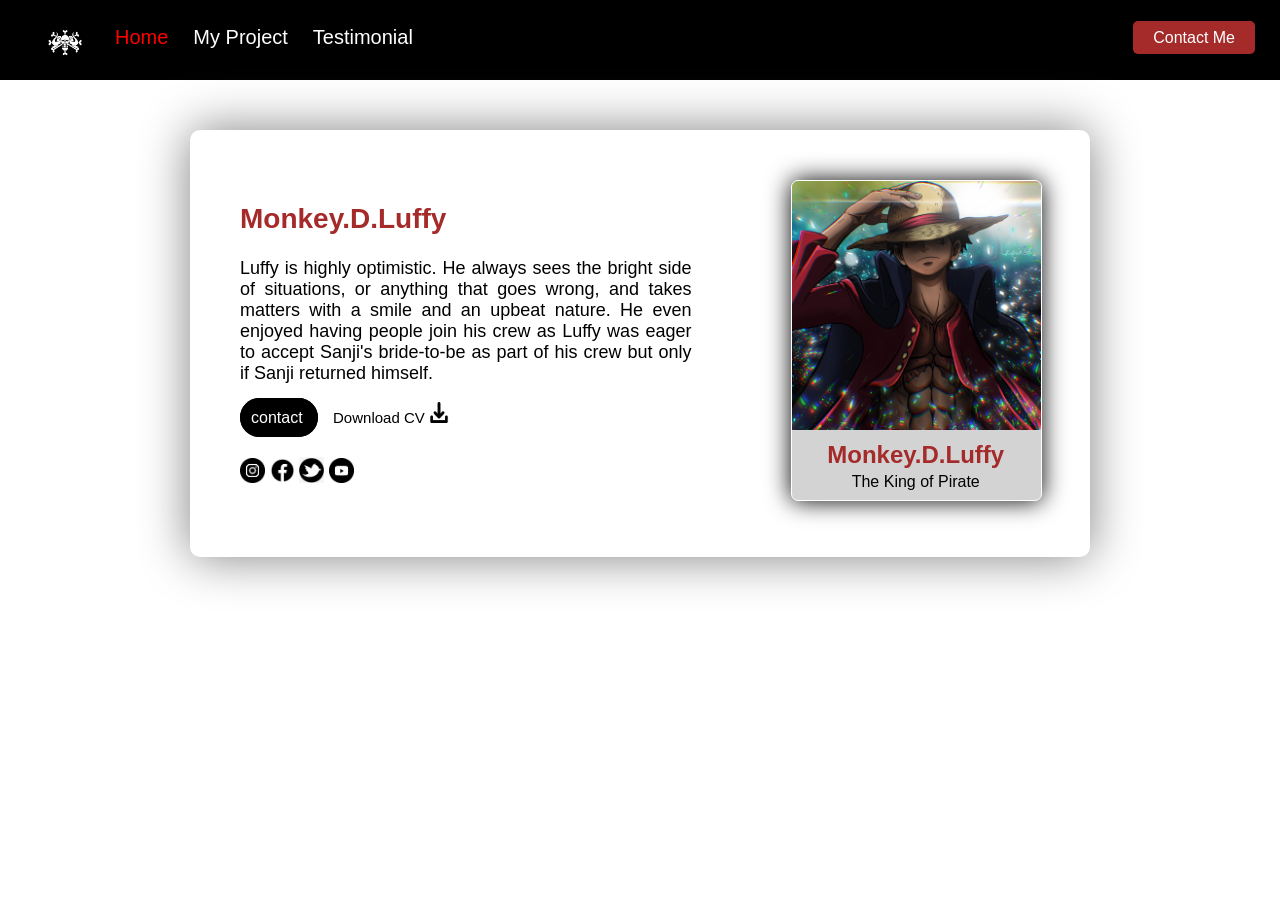
<file: index.html>
<html>
    <head>
        <title>Home</title>
        <link rel="stylesheet" href="cs/style.css"/>
    </head>
    <body>
        <nav>
            <div class="nav-left">
                <ul>
                    <li>
                        <a href="https://anoboy.monster/">
                            <img  style="width: 50px;" src="Image/JR.jpg"/>
                        </a>
                    </li>
                    <li class="item-collapse">
                        <a class="active" href="home.html">Home</a>
                    </li>
                    <li class="item-collapse">
                        <a href="blog.html">My Project</a>
                    </li>
                    <li class="item-collapse">
                        <a href="testimonal.html">Testimonial</a>
                    </li>
                </ul>
            </div>
            <div class="nav-right">
                <a href="contact.html">Contact Me</a>
            </div>
            <div class="nav-right" id="barsmenu">
                <button style="background-color: transparent; border: none; cursor: pointer;"
                        onclick="openHamburger()">
                    <img style="width: 35px" src="Image/bars.png"/>
                </button>
            </div>
        </nav>

        <div class="hamburger-nav-container" id="hamburger-nav-container">
            <a href="index.html" class="hamburger-active">Home</a>
            <a href="blog.html">My Project</a>
            <a href="testimonal.html">Testimonial</a>
            <a href="contact.html">Contact Me</a>
        </div>

        <div class="skill">
        <section>
            <div class="text">
                    <h1 style="font-weight: bold; font-size: 28px; color: brown;">Monkey.D.Luffy</h1>
                
                <p style="color:black;
                        font-size: 18px; text-align: justify; margin-right: 50px;">
                    Luffy is highly optimistic. He always sees the bright side of situations, or anything that goes wrong, and takes matters with a smile and an upbeat nature. He even enjoyed having people join his crew as Luffy was eager to accept Sanji's bride-to-be as part of his crew but only if Sanji returned himself.
                </p>

                    <a href="contact.html" style="width:65px; margin-right: 15px; border: 10px solid black; padding:1px; border-radius: 35px; background-color:black; color:white;">
                    contact
                </a>

                <a href="https://dumbways.id/" style="color: black; font-size:15px; align-items: center">
                        Download CV   <img style="width:4%" src="Image/DWN.png">
                </a>
                <p style="margin-top: 30px;">
                    <a href="https://www.instagram.com/">
                        <img
                        style="
                        width: 5%; image-"
                        src="Image/IG.png"
                        />
                    </a>
                    <a href="https://www.facebook.com/">
                        <img
                style="
                width: 5%;"
                src="Image/FB.png"
                />
                    </a>
                    <a href="https://www.twitter.com/">
                        <img
                        style="
                        width: 5%;"
                        src="Image/TWT.png"
                        />
                    </a>
                    <a href="https://www.twitter.com/">
                        <img
                        style="
                        width: 5%;"
                        src="Image/YT.png"
                        />
                    </a>
                
                </p>
            </div>

            <div class="card-container">
                <img class="luffy"
                    style="
                        width: 100%;
                        border: 1px solid white;
                        padding: 0 0 70px 0;
                        background-color: lightgray;
                        border-radius: 7px;
                        box-shadow: 0 0 25px black;"
                    src="Image/Luffy.jpg"
                    alt="Gambar Luffy" />
                    <center>
                        <h2 style="margin-top: -60px; margin-right: -50px; color: brown;">Monkey.D.Luffy</h2>
                        <p style="margin-top: -15px; margin-right: -50px">The King of Pirate</p>
                    </center>
            </div>
        </section>
        </div>
        <script src="js/index.js"></script>
    </body>
</html>
</file>
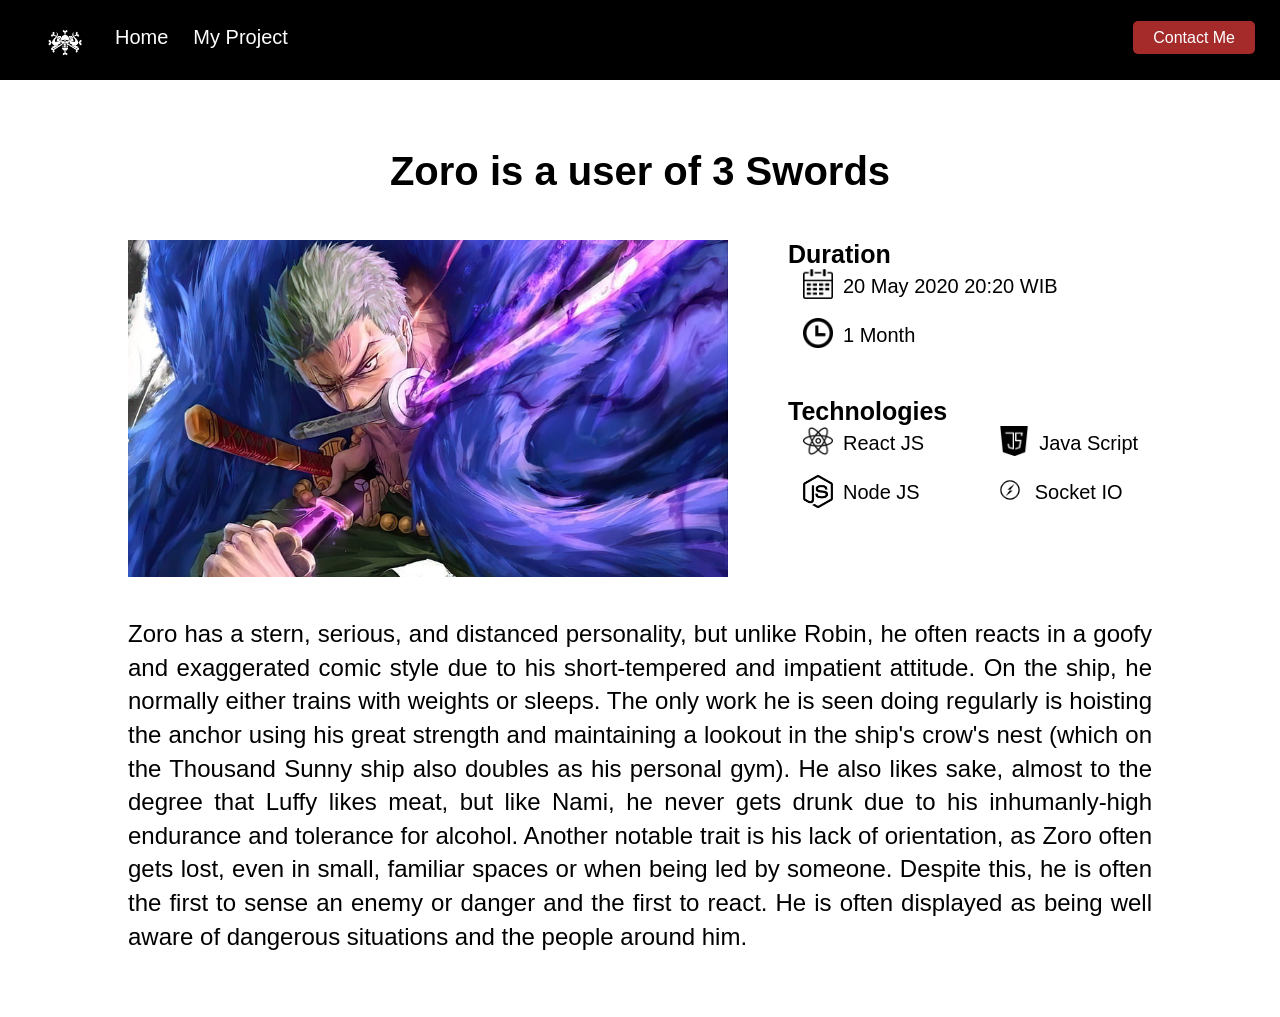
<file: blog-detail.html>
<html>
    <head>
        <title>Roronoa Zoro</title>
        <link rel="stylesheet" href="cs/style.css"/>
        <link rel="stylesheet" href="cs/blog.css"/>
    </head>
    <body>
        <nav>
            <div>
                <ul>
                    <li>
                        <a href="https://anoboy.monster/">
                            <img  style="width: 50px;" src="Image/JR.jpg"/>
                        </a>
                    </li>
                    <li>
                        <a href="index.html">Home</a>
                    </li>
                    <li>
                        <a href="blog.html">My Project</a>
                    </li>
                </ul>
            </div>
            <div class="nav-right">
                <a href="contact.html">Contact Me</a>
            </div>
        </nav>

        <div class="blog-detail">
            <div class="blog-detail-container">
                <h1 class="sword">Zoro is a user of 3 Swords</h1>
                <div class="detail">
                    <div class="zoro">
                        <img src="Image/zoro.jpg"/>
                    </div>
                    <div>
                        <div class="judul">Duration</div>
                            <div class="icon">
                                <div class="gambar">
                                    <img src="Image/date-icon.png" />
                                </div>
                                <div class="author">
                                    20 May 2020 20:20 WIB
                                </div>
                            </div>
                            <div class="icon">
                                <div class="gambar">
                                    <img src="Image/clock-icon.png" />
                                </div>
                                <div class="author">
                                    1 Month
                                </div>
                            </div>
                            <div class="judul" style="margin-top: 30px;">Technologies</div>
                            <div class="icon2">
                                <div class="icon">
                                    <div class="gambar">
                                        <img src="Image/react.png" />
                                    </div>
                                    <div class="author">
                                        React JS
                                    </div>
                                </div>
                                <div class="icon">
                                    <div class="gambar">
                                        <img src="Image/java.png" />
                                    </div>
                                    <div class="author">
                                        Java Script
                                    </div>
                                </div>
                            </div>
                            <div class="icon2">
                                <div class="icon">
                                    <div class="gambar">
                                        <img src="Image/node.png" />
                                    </div>
                                    <div class="author">
                                        Node JS
                                    </div>
                                </div>
                                <div class="icon">
                                    <div class="gambar">
                                        <img src="Image/socket.png" />
                                    </div>
                                    <div class="author">
                                        Socket IO
                                    </div>
                                </div>
                            </div>
                        </div>
                    </div>
                <p>
                    Zoro has a stern, serious, and distanced personality, but unlike Robin, he often reacts in a goofy and exaggerated comic style due to his short-tempered and impatient attitude. On the ship, he normally either trains with weights or sleeps. The only work he is seen doing regularly is hoisting the anchor using his great strength and maintaining a lookout in the ship's crow's nest (which on the Thousand Sunny ship also doubles as his personal gym). He also likes sake, almost to the degree that Luffy likes meat, but like Nami, he never gets drunk due to his inhumanly-high endurance and tolerance for alcohol. Another notable trait is his lack of orientation, as Zoro often gets lost, even in small, familiar spaces or when being led by someone. Despite this, he is often the first to sense an enemy or danger and the first to react. He is often displayed as being well aware of dangerous situations and the people around him.
                </p>
            </div>
        </div>

        <script src="js/blog.js"></script>

    </body>
</html>
</file>
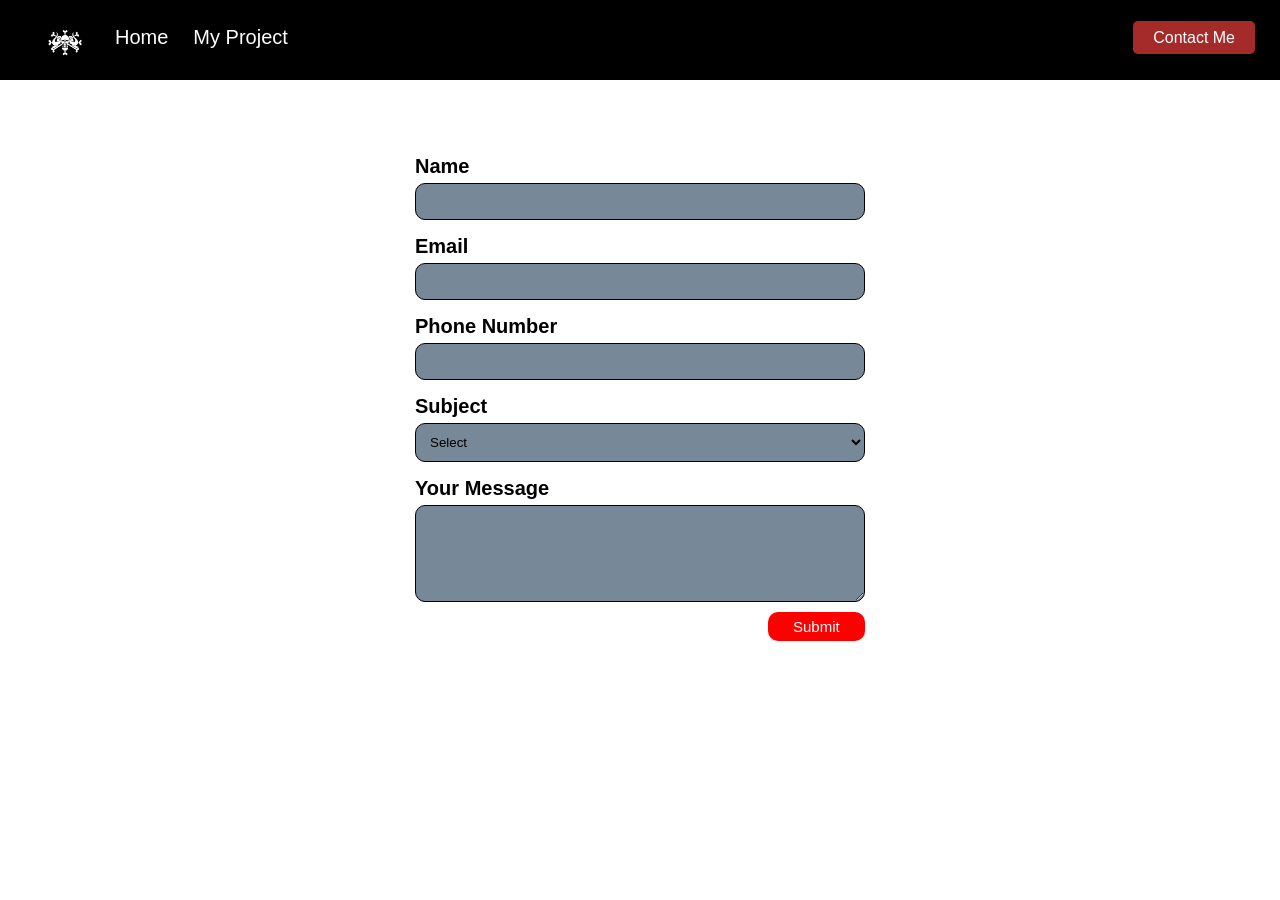
<file: contact.html>
<html>
    <head>
        <title>Contact Me</title>
        <link rel="stylesheet" href="cs/style.css"/>
    </head>

    <body>
        <nav>
            <div class="nav-left">
                <ul>
                    <li>
                        <a href="https://anoboy.monster/">
                            <img  style="width: 50px;" src="Image/JR.jpg"/>
                        </a>
                    </li>
                    <li class="item-collapse">
                        <a href="index.html">Home</a>
                    </li>
                    <li class="item-collapse">
                        <a href="blog.html">My Project</a>
                    </li>
                </ul>
            </div>
            <div class="nav-right">
                <a class="active" href="contact.html">Contact Me</a>
            </div>
            <div class="nav-right" id="barsmenu">
                <button style="background-color: transparent; border: none; cursor: pointer;"
                        onclick="openHamburger()">
                        <img style="width: 25px" src="Image/bars.png"/>
                </button>
            </div>
        </nav>

        <div class="hamburger-nav-container" id="hamburger-nav-container">
            <a href="index.html">Home</a>
            <a href="blog.html">My Project</a>
            <a href="testimonal.html">Testimonial</a>
            <a class="hamburger-active" href="contact.html">Contact Me</a>
        </div>


        <form>
            <div>
                <label for="input-name">Name</label>
                <input id="input-name" height="100" type="text" required/>
            </div>

            <div>
                <label for="input-email">Email</label>
                <input id="input-email" type="email" required/>
            </div>

            <div>
                <label for="input-number">Phone Number</label>
                <input id="input-number" type="number" required/>
            </div>

            <div>
                <label for="input-subject">Subject</label>
            <select id="input-subject">
                <option value=""hidden>Select</option>
                <option>Frontend</option>
                <option>Backend</option>
                <option>Fullstack</option>
            </select>
            </div>

            <div>
                <label for="input-message">Your Message</label>
                <textarea id="input-message" rows="5" cols="10"></textarea>
                <button class="button-blog" type="button" onclick="submitData()" >Submit</button>
            </div>
        </form>
        <script src="js/contact.js"></script>
        <script src="js/index.js"></script>
    </body>
</html>
</file>
<file: cs/style.css>
@import url('https://fonts.googleapis.com/css2?family=Poppins:wght@200&display=swap');

* {
    text-decoration: none;
    font-family: "Poppinds", sans-serif;
}

body {
    margin:0;
    padding: 0;
    background-color: white;
}

nav{
    background-color: Black;
    display: flex;
    align-item: center;
}

nav ul {
    display: flex;
    list-style-type: none;
    align-item: center;
}

nav ul li {
    margin-right: 25px;
    margin-top: 10px;
    font-size: 20px;
}

nav ul li a {
    color:white;
}

nav ul li .active {
    color: red;
}

.nav-right {
    flex: 50%;
    text-align: end;
    margin-right: 25px;
    margin-top: 29px;
}

.nav-right a {
    background-color: brown;
    padding: 8px 20px;
    color: white;
    border-radius: 5px;
}

.skill {
    display: flex;
    width: 800px; 
    border: 1px white; 
    color: black; 
    margin: 50px auto;
    padding: 50px;
    border-radius: 10px 10px 10px 10px;
    box-shadow: 0 0 50px gray;
}

.luffy {
    margin-left: 25px;
}

.text {
    margin-right: 25px;
}

form {
    width: 450px;
    margin: 50px auto;
    padding: 10px;
}

form div {
    margin-top: 15px;
}

label {
    font-weight: bold;
    font-size: 20px;
}

input,
 select,
 textarea {
    background-color: lightslategray;
    width: 100%;
    padding: 10px;
    margin-top: 5px;
    border-radius: 10px;
    border: 1px solid black;
}

.button-blog {
    background-color: red;
    color: white;
    padding: 6px 25px;
    border: none;
    border-radius: 10px;
    margin-top: 10px;
    font-size: 15px;
    cursor: pointer;
    margin-left: 353px;
}

button:hover {
background-color: red;
}

section {
    display: flex;
}

#barsmenu {
    display: none;
}

.hamburger-nav-container {
    font-size: 23px;
    list-style-type: none;
    display: none;
}

.hamburger-nav-container a {
    text-decoration: none;
    color: White;
    background-color: Black;
    display: flex;
    align-items: center;
    justify-content: center;
    padding: 10px;
    border: 1px solid white;
}

.hamburger-nav-container .hamburger-active {
    text-decoration: none;
    color: White;
    background-color: darkred;
    display: flex;
    align-items: center;
    justify-content: center;
    padding: 10px;
    border: 1px solid white;
}

.card-container {
    margin-right: 25px;
    width: 150%;
}

@media only screen  and (max-width: 900px) {
    .card-container {
        width: 50%;
    }
    .text {
        flex: 100%;
        display: flex;
        justify-content: center;
    }
    .right {
        margin-left: 0;
    }
    section {
        flex-direction: column;
        align-items: center;
    }

    .text {
        flex-direction: column;
        
        width: 600px; 
        border: 1px white; 
        color: black; 
        margin: 50px auto;
        padding: 50px 50px 600px 50px;
        border-radius: 10px 10px 10px 10px;
        box-shadow: 0 0 50px gray;
    }

    .card-container {
        margin-top: -600px;
    }

    .skill {
        margin-left: -60px;
    }

    .column {
        flex-direction: column;
        width: 100%;
    }

    

    .item-collapse {
        display: none;
    }

    .nav-right {
        display: none;
    }

    #barsMenu {
        display: block;
    }
    

}

@media only screen and (max-width: 550px) {
    .text {
        flex-direction: column;
        width: 400px; 
        border: 1px white; 
        color: black; 
        margin: 50px auto;
        padding: 50px 50px 600px 50px;
        border-radius: 10px 10px 10px 10px;
        box-shadow: 0 0 50px gray;
    }

    .card-container {
        margin-top: -600px;
    }

    .skill {
        margin-left: -180px;
    }

    .column {
        flex-direction: column;
        width: 100%;
    }

    section {
        flex-direction: column;
    }

    .item-collapse {
        display: none;
    }

    .nav-right {
        display: none;
    }

    #barsMenu {
        display: block;
    }
    
    .blog-list .blog-list-item {
        width: 100%;
        padding: 15px;
        margin-bottom: 20px;
        border: 1px solid black;
        border-radius: 8px;
    }

    .blog-content {
        display: flex;
    }
}
</file>
<file: cs/blog.css>
.blog-form {
    padding: 5px 0;
    display: flex;
    justify-content: center;
}

.blog-form .form-container {
    width: 500px;
}

.blog-form .formcontainer h1 {
    text-align: center;
    margin-bottom: 40px;
}

.date {
    display: flex;
    margin-top:-15px;
}

.start-date{
    margin-right: 10px;
}

.label {
    margin-top: -2px;
}

.blog-form form label {
    font-size: 20px;
    font-weight: 400;
}

.blog-form form input, textarea {
    width: 100%;
    font-size: 20px;
    font-weight: 400;
    padding: 8px;
    margin-top: 5px;
    margin-bottom: 20px;
    background: darkgray;
    border: 1px solid black;
    border-radius: 8px;
    resize: none;
}

.blog-form form textarea {
    height: 250px;
}

.blog-form form .input-blog-image-group {
    width: 100%;
    font-size : 20px;
    font-weight: 400;
    padding: 2px;
    margin-top: 5px;
    margin-bottom: 20px;
    background: darkgray;
    border: 1px solid black;
    border-radius: 8px;
    cursor: pointer;
}
.blog-form form .input-blog-image-group label p {
    font-size: 15px; 
    margin-left:10px;
}

.blog-form form .input-blog-image-group label {
    cursor: pointer;
    display: flex;
    margin-right: 10px;
    align-items: center;
    justify-content: space-between;
}

.blog-form form .buttom-group {
    text-align: right;
}

.blog-form form button {
    margin-top: 5px;
    padding: 10px 20px;
    font-size: 17px;
    background: darkred;
    border-radius: 8px;
    border: none;
    cursor: pointer;
}


.line {
    border: 1px solid black;
    width: 100%;
    margin-top: auto;
    margin-right: auto;
}


.blog-list {
    margin-top: 80px;
    margin-bottom: 80px;
    display: flex;
    margin-left: 15px;
    margin-right:15px;
    align-items: center;
}

.blog-list .blog-list-item {
    width: 100%;
    padding: 15px;
    margin-bottom: 20px;
    border: 1px solid black;
    border-radius: 8px;
}

.blog-list .blog-list-item .blog-image {
    flex: 1px;
}

.blog-list .blog-list-item .blog-image img {
    width: 100%;
    height: 100%px;
    object-fit: cover;
    justify-content: center;
}

.blog-list .blog-list-item .blog-content {
    flex: 2;
}

.blog-list h1 a {
    text-decoration: none;
    color: black;
}

.blog-list .detail-blog-content {
    font-weight: 300;
    font-size: 12px;
    line-height: 20px;
    color: blue;
}


.blog-list .blog-list-item p {
    margin-top: 20px;
    font-weight: normal;
    font-size: 14px;
    line-height: 20px;
    text-align: justify;
}

.btn-group {
    display: flex;
}

.btn-edit {
    padding: 5px 70px;
    margin-top: 5px;
    border: none;
    border-radius: 4px;
    background: black;
    color:white;
    margin-right: 10px;
}

.btn-delete {
    padding: 5px 60px;
    border: none;
    margin-top: 5px;
    border-radius: 4px;
    background: darkred;
    color: white;
}



.blog-detail {
    display: flex;
    justify-content: center;
}

.blog-detail-container {
    width: 80%;
    margin: 40px;
}

.blog-detail-container img {
    width: 100%;
}

.blog-detail-container h1 {
    font-style: normal;
    font-weight: 800;
    font-size: 40px;
    line-height: 120%;
    margin-bottom: 15px;
}

.blog-detail-container .author {
    font-weight: 100;
    font-size: 20px;
    line-height: 120%;
    margin-bottom: 20px;
    margin-left: 10px;
    margin-top: 5px
}

.blog-detail-container p {
    margin-top: 40px;
    font-style: normal;
    font-size: 24px;
    line-height: 140%;
    text-align: justify;

}

.detail {
    display: flex;
    width: 100%;
}

.zoro {
    width: 600px;
}

.icon {
    display: flex;
    margin-left: 75px;
}

.gambar {
    width: 30px;
}

.judul {
    font-size: 25px;
    font-weight: bold;
    margin-left: 60px;
}

.semua {
    display: flex;
}

.icon2 {
    display: flex;
}

.sword {
    text-align: center;
    padding-bottom: 30px;
}

.fruit {
    display: flex;
    margin-right: 30px;
    margin-top: 10px;
    margin-bottom: -20px;
}

.checkb {
   display: flex;
}

.label1 {
    margin-top: 30px;
}

.project {
    text-align: center;
    font-size: 40px;
    font-weight: bold;
}

.jarak {
    display: flex;
    margin-right: 500px;
}

.title-text {
    color: darkred;
}

.img-icon-fruit {
    width : 30px;
}

.img-icon-sword {
    width: 30px;
}

.img-icon-gun {
    width: 30px;
}

.img-icon-robot {
    width: 30px;
}

@media only screen and (max-width: 900px) {
    .blog .blog-list .blog-list-item {
        
        flex-direction: column;
    }

    .jarak {
        flex-direction: column;
        margin-right: 500px;
        
    }

    .blog-list .blog-list-item {
        width: 150%;
        padding: 15px;
        border: 1px solid black;
        border-radius: 8px;
        margin-left: 190px;
        margin-top: -60px;
    }
}

@media only screen and (max-width: 750px) {
    .blog .blog-list .blog-list-item {
        
        flex-direction: column;
    }

    .jarak {
        flex-direction: column;
        margin-right: 500px;
        
    }

    .blog-list .blog-list-item {
        width: 10000%;
        padding: 15px;
        border: 1px solid black;
        border-radius: 8px;
        margin-left: 138px;
        margin-top: -60px;
    }
}

@media only screen and (max-width: 550px) {
    .blog .blog-list .blog-list-item {
        
        flex-direction: column;
    }

    .jarak {
        flex-direction: column;
        margin-right: 500px;
        
    }

    .blog-list .blog-list-item {
        width: 10000%;
        padding: 15px;
        border: 1px solid black;
        border-radius: 8px;
        margin-left: 70px;
        margin-top: -60px;
    }
}
</file>
